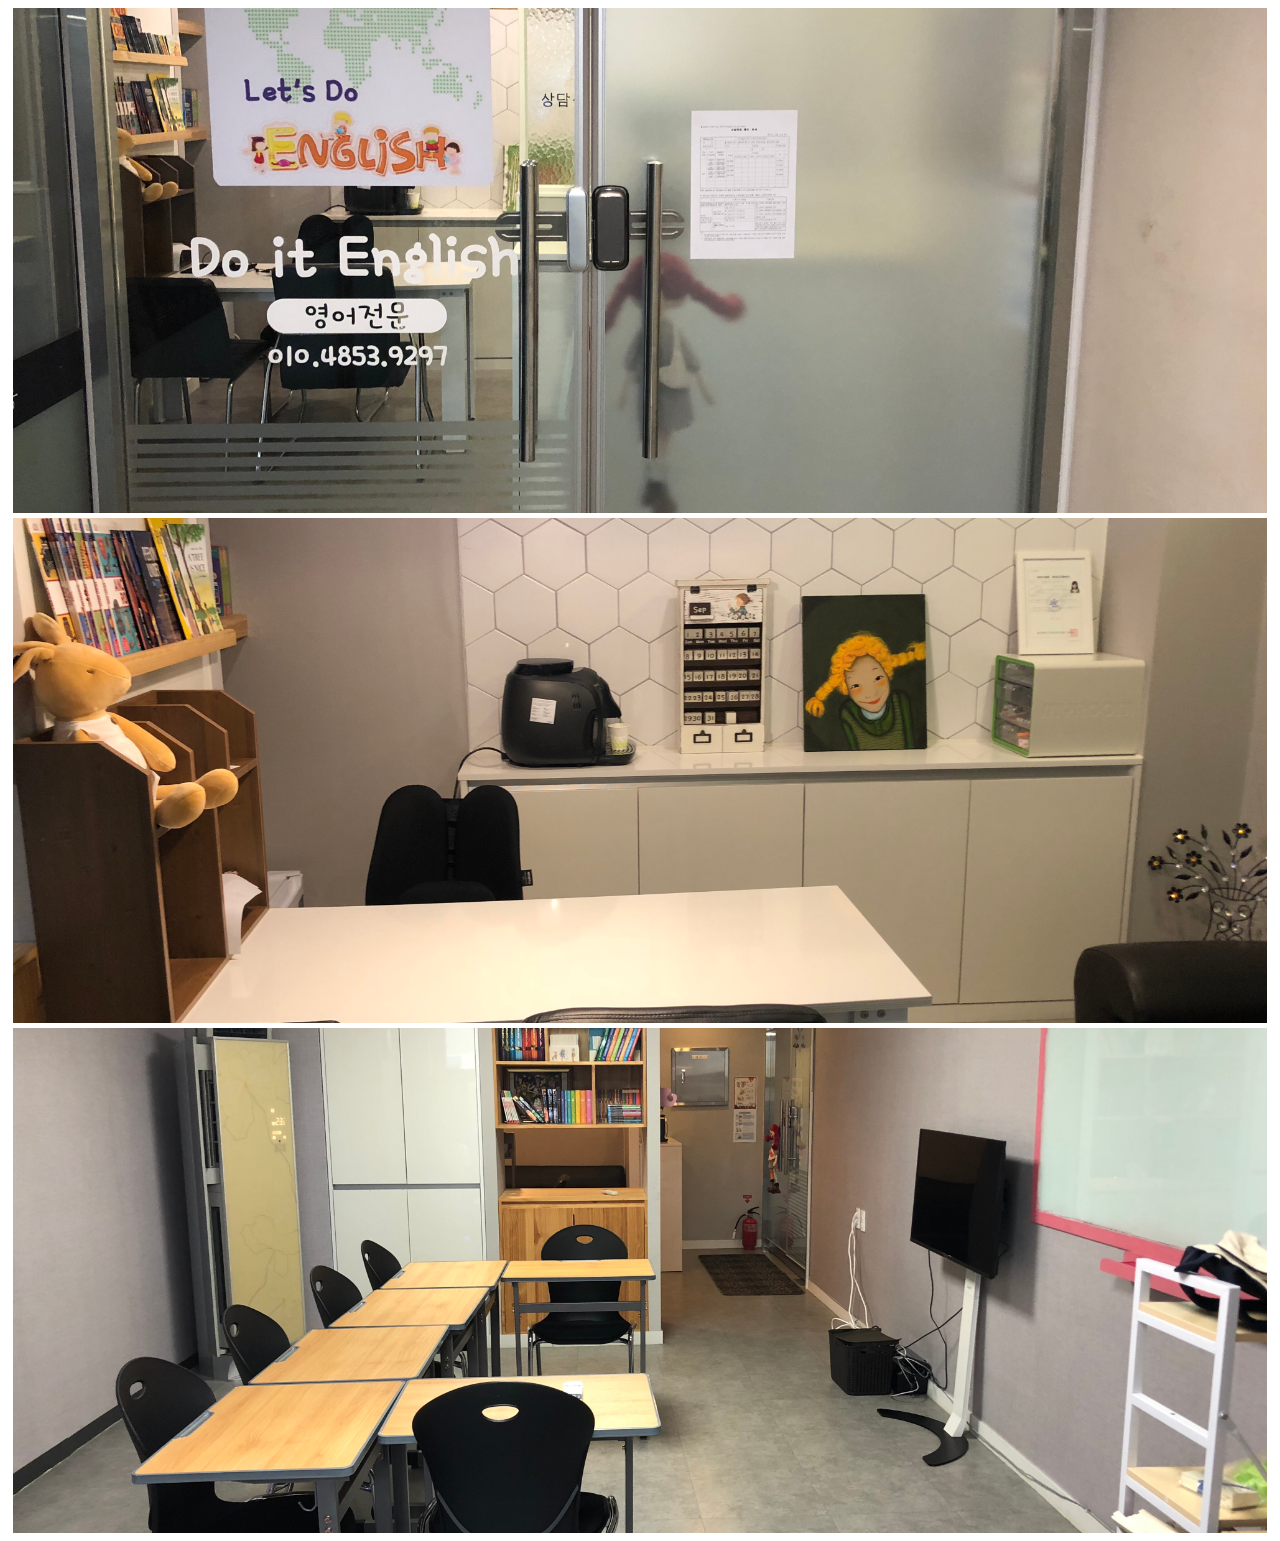
<file: 1.html>
<!doctype html>
<html>

    <head>
        <meta charset="utf-8">
        <meta name="viewport" content="width=device-width">
        <link rel="stylesheet" href="style9.css">
        <title> </title>
        <style> </style>
    </head>
    
    <body>
       <div class="box6">
       </div>
       <div class="box7">
       </div>
       <div class="box8">
       </div>
    </body>
    
</html>
</file>
<file: style9.css>
.box1{
    height: 55vh;
    /*width: cals(100%-50px);*/
    
    /*padding: 5px;
    margin: 5px;
    border: 5px solid black;
    background-color: rgba(20, 20, 20, 0.9);*/
    
    background-image: url("image9.jpg");
    background-position: center;
    background-size:cover;
    
}

.box2{
    height: 40%;
    width: 70%;
    /*padding: 5px;
    margin: 5px;
    border: 5px solid black;
    background-color: red;*/
    
    position:relative;
    top:20px;
    left:0;
    bottom:0;
    right:0;
    margin:1% auto;
    
    /*display:inline;*/
    
    text-align: center;
    background-color: rgba(20, 20, 20, 0.05)
}
.box3{
    height: 30vh;
    width: cals(100%-50px);
    /*padding: 5px;
    margin: 5px;
    border: 5px solid black;
    background-color: rgba(20, 20, 20, 0.9);*/
    
    background-image: url("image10.jpg");
    background-position: center;
    background-size:cover;
}
.box4{
    height: 40%;
    width: 100%;
    /*padding: 5px;
    margin: 5px;
    border: 5px solid black;
    background-color: red;*/
    
    position:relative;
    top:50px;
    left:0;
    bottom:0;
    right:0;
    margin:1% auto;
    
    text-align: center;
    background-color: rgba(20, 20, 20, 0.1)
}
.box5{
    height: auto;
    width: 80%;
    padding: 5px;
    /*margin: 5px;*/
    border: 5px /*solid black*/;
    background-color: red;
    
    position:relative;
    top:0;
    left:0;
    bottom:0;
    right:0;
    margin:5% auto;
    
    text-align: center;
    background-color: rgba(20, 20, 20, 0.05)
}

.box6{
    height: 55vh;
    padding: 5px;
    margin: 5px;
    
    background-image: url("image11.jpeg");
    background-position: center;
    background-size:cover;
}
.box7{
    height: 55vh;
    padding: 5px;
    margin: 5px;
    
    background-image: url("image12.jpeg");
    background-position: center;
    background-size:cover;
}
.box8{
    height: 55vh;
    padding: 5px;
    margin: 5px;
    
    background-image: url("image13.jpeg");
    background-position: center;
    background-size:cover;
}


.font1{
    font-family: 'Gaegu', cursive;
    font-size:3.5vw;
    color:rgba(240, 240, 240, 1.0);
}
.font2{
    font-family: 'Gaegu', cursive;
    font-size:3vw;
    color:rgba(240, 240, 240, 1.0);
}
.font3{
    font-family: 'Gaegu', cursive;
    font-size:2.0rem;
    color:rgba(240, 240, 240, 1.0);
}
.font4{
    font-family:  'Sunflower', sans-serif;
    font-size:1rem;
    color:rgba(0, 0, 0, 1.0);
    
    text-align: center;
    line-height: 1.5rem;
}
.font5{
    font-family:  'Sunflower', sans-serif;
    font-size:1.3rem;
    color:rgba(0, 0, 0, 1);
    
    text-align: center;
    line-height: 2rem;
}

.button_base {
    margin: 0;
    border: 0;
    font-size: 18px;
    position: relative;
    top: 5vw;
    left: 50%;
    margin-top: -25px;
    margin-left: -100px;
    width: 200px;
    height: 50px;
    text-align: center;
    box-sizing: border-box;
    -webkit-box-sizing: border-box;
    -moz-box-sizing: border-box;
    -webkit-user-select: none;
    cursor: default;
}

.b05_3d_roll {
    perspective: 500px;
    -webkit-perspective: 500px;
    -moz-perspective: 500px;
}

.b05_3d_roll div {
    position: absolute;
    text-align: center;
    width: 100%;
    height: 50px;
    padding: 10px;
    border: #000000 solid 1px;
    pointer-events: none;
    box-sizing: border-box;
    -webkit-box-sizing: border-box;
    -moz-box-sizing: border-box;
}

.b05_3d_roll div:nth-child(1) {
    color: #000000;
    background-color: #000000;
    transform: rotateX(90deg);
    -webkit-transform: rotateX(90deg);
    -moz-transform: rotateX(90deg);
    transition: all 0.2s ease;
    -webkit-transition: all 0.2s ease;
    -moz-transition: all 0.2s ease;
    transform-origin: 50% 50% -25px;
    -webkit-transform-origin: 50% 50% -25px;
    -moz-transform-origin: 50% 50% -25px;
}

.b05_3d_roll div:nth-child(2) {
    color: #000000;
    background-color: #ffffff;
    transform: rotateX(0deg);
    -webkit-transform: rotateX(0deg);
    -moz-transform: rotateX(0deg);
    transition: all 0.2s ease;
    -webkit-transition: all 0.2s ease;
    -moz-transition: all 0.2s ease;
    transform-origin: 50% 50% -25px;
    -webkit-transform-origin: 50% 50% -25px;
    -moz-transform-origin: 50% 50% -25px;
}

.b05_3d_roll:hover div:nth-child(1) {
    color: #ffffff;
    transition: all 0.2s ease;
    -webkit-transition: all 0.2s ease;
    -moz-transition: all 0.2s ease;
    transform: rotateX(0deg);
    -webkit-transform: rotateX(0deg);
    -moz-transform: rotateX(0deg);
}

.b05_3d_roll:hover div:nth-child(2) {
    background-color: #000000;
    transition: all 0.2s ease;
    -webkit-transition: all 0.2s ease;
    -moz-transition: all 0.2s ease;
    transform: rotateX(-90deg);
    -webkit-transform: rotateX(-90deg);
    -moz-transform: rotateX(-90deg);
}

@media screen and (max-width: 1260px) {
    .back {
        width: 50%;
    }
}

@media screen and (max-width: 840px) {
    .back {
        width: 100%;
    }
}


@media (max-width: 500px){
    .box1{
    height: 350px;
    width: 320px;
    /*padding: 5px;
    margin: 5px;
    border: 5px solid red;
    background-color: rgba(20, 20, 20, 0.9);*/
    
    background-image: url("image9.jpg");
    background-position: center;
    /*background-size:cover;*/
    
    position:relative;
    top:0;
    left:0;
    bottom:0;
    right:0;
    
    margin:5% auto;
    }
    .box2{
    height: 30%;
    width: 70%;
    /*padding: 5px;
    margin: 5px;
    border: 5px solid black;
    background-color: red;*/
    
    position:relative;
    top: 30px;
    left:0;
    bottom:0;
    right:0;
    margin:1% auto;
    
    text-align: center;
    background-color: rgba(20, 20, 20, 0.05)
    }
    .box3{
    height: 200px;
    width: 320px;
    
    /*padding: 5px;
    margin: 5px;
    border: 5px solid black;
    background-color: rgba(20, 20, 20, 0.9);*/
    
    background-image: url("image10.jpg");
    background-position: center;
    /*background-size:cover;*/
    
    position:relative;
    top:0;
    left:0;
    bottom:0;
    right:0;
    
    margin:5% auto;
    }
    .font1{
    font-family: 'Gaegu', cursive;
    font-size:6vw;
    color:rgba(240, 240, 240, 1.0);
    }
    .font2{
    font-family: 'Gaegu', cursive;
    font-size:5vw;
    color:rgba(240, 240, 240, 1.0); 
    }
}
</file>
